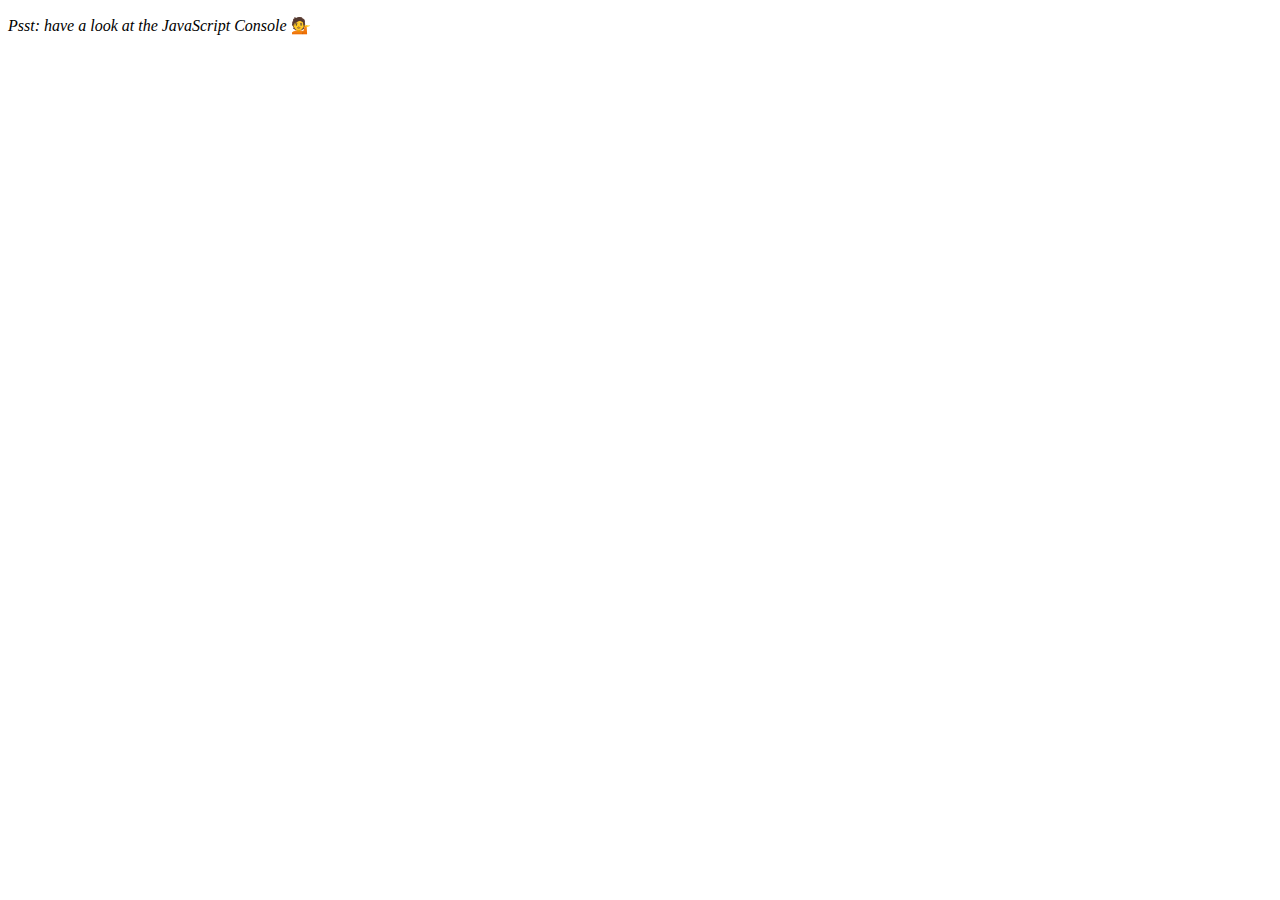
<file: Array cardio day 1/index.html>
<!DOCTYPE html>
<html lang="en">
<head>
  <meta charset="UTF-8">
  <title>Array Cardio 💪</title>
</head>
<body>
  <p><em>Psst: have a look at the JavaScript Console</em> 💁</p>
  <script>
    // Get your shorts on - this is an array workout!
    // ## Array Cardio Day 1

    // Some data we can work with

    const inventors = [
      { first: 'Albert', last: 'Einstein', year: 1879, passed: 1955 },
      { first: 'Isaac', last: 'Newton', year: 1643, passed: 1727 },
      { first: 'Galileo', last: 'Galilei', year: 1564, passed: 1642 },
      { first: 'Marie', last: 'Curie', year: 1867, passed: 1934 },
      { first: 'Johannes', last: 'Kepler', year: 1571, passed: 1630 },
      { first: 'Nicolaus', last: 'Copernicus', year: 1473, passed: 1543 },
      { first: 'Max', last: 'Planck', year: 1858, passed: 1947 },
      { first: 'Katherine', last: 'Blodgett', year: 1898, passed: 1979 },
      { first: 'Ada', last: 'Lovelace', year: 1815, passed: 1852 },
      { first: 'Sarah E.', last: 'Goode', year: 1855, passed: 1905 },
      { first: 'Lise', last: 'Meitner', year: 1878, passed: 1968 },
      { first: 'Hanna', last: 'Hammarström', year: 1829, passed: 1909 }
    ];

    const people = ['Beck, Glenn', 'Becker, Carl', 'Beckett, Samuel', 'Beddoes, Mick', 'Beecher, Henry', 'Beethoven, Ludwig', 'Begin, Menachem', 'Belloc, Hilaire', 'Bellow, Saul', 'Benchley, Robert', 'Benenson, Peter', 'Ben-Gurion, David', 'Benjamin, Walter', 'Benn, Tony', 'Bennington, Chester', 'Benson, Leana', 'Bent, Silas', 'Bentsen, Lloyd', 'Berger, Ric', 'Bergman, Ingmar', 'Berio, Luciano', 'Berle, Milton', 'Berlin, Irving', 'Berne, Eric', 'Bernhard, Sandra', 'Berra, Yogi', 'Berry, Halle', 'Berry, Wendell', 'Bethea, Erin', 'Bevan, Aneurin', 'Bevel, Ken', 'Biden, Joseph', 'Bierce, Ambrose', 'Biko, Steve', 'Billings, Josh', 'Biondo, Frank', 'Birrell, Augustine', 'Black, Elk', 'Blair, Robert', 'Blair, Tony', 'Blake, William'];

    // Array.prototype.filter()
    // 1. Filter the list of inventors for those who were born in the 1500's
    const fif = inventors.filter((inventor) => (inventor.year >= 1500 && inventor.year < 1600));
    console.table(fif);

    // Array.prototype.map()
    // 2. Give us an array of the inventors' first and last names
    const fn = inventors.map((inventor) => (inventor.first+' '+ inventor.last));
    console.log(fn);

    // Array.prototype.sort()
    // 3. Sort the inventors by birthdate, oldest to youngest
    const srt = inventors.sort((a, b) => a.year - b.year);
    console.log(srt);

    // Array.prototype.reduce()
    // 4. How many years did all the inventors live?
    const rd = inventors.reduce((rd, inventor) => { return rd + (inventor.passed - inventor.year)},0);
    console.log(rd);

    // 5. Sort the inventors by years lived
    const liveSrt = inventors.sort((a, b) => a.passed - a.year - b.passed + b.year);
    console.table(liveSrt);

    // 6. create a list of Boulevards in Paris that contain 'de' anywhere in the name
    // https://en.wikipedia.org/wiki/Category:Boulevards_in_Paris
//    const category = document.querySelector('.mw-category');
//    const links = Array.from(category.querySelectorAll('a'));
//    const de = links.map(link => link.textContent).filter(name => name.includes('de'));


    // 7. sort Exercise
    // Sort the people alphabetically by last name
    var sp = people.sort((a,b) => a.split(',')[0] > b.split(',')[0] ? 1: -1);
    console.log(sp);

    // 8. Reduce Exercise
    // Sum up the instances of each of these
    const data = ['car', 'car', 'truck', 'truck', 'bike', 'walk', 'car', 'van', 'bike', 'walk', 'car', 'van', 'car', 'truck' ];
    var summ = data.reduce((object, item) => {
      if(!object[item]){
        object[item] = 0;
      }
      object[item]++;
      return object;
    }, {});
    console.log(summ);

  </script>
</body>
</html>
</file>
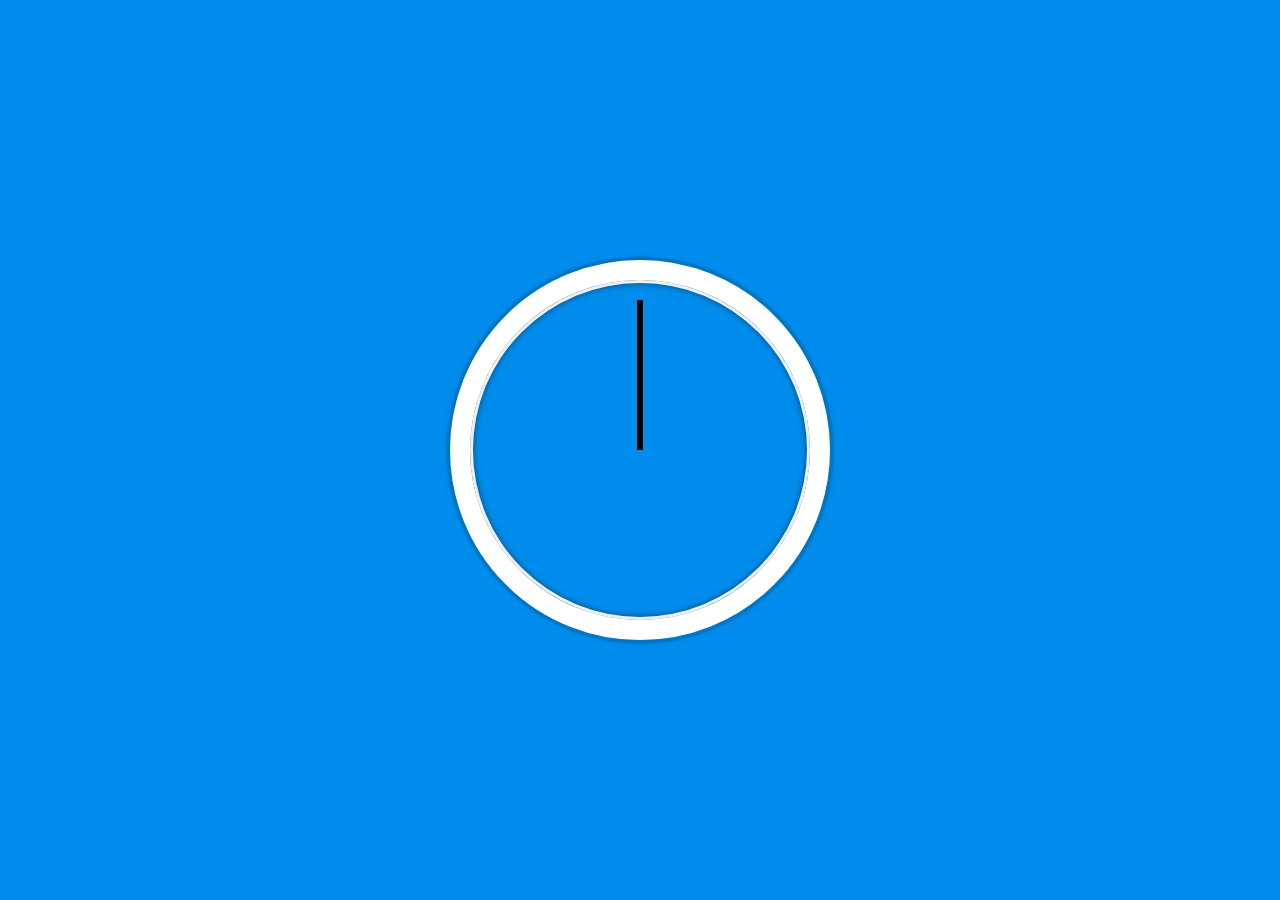
<file: cssclock/index.html>
<!DOCTYPE html>
<html lang="en">
<head>
  <meta charset="UTF-8">
  <title>JS + CSS Clock</title>
</head>
<body>


    <div class="clock">
      <div class="clock-face">
        <div class="hand hour-hand"></div>
        <div class="hand min-hand"></div>
        <div class="hand second-hand"></div>
      </div>
    </div>


  <style>
    html {
      background:#018DED url(http://unsplash.it/1500/1000?image=881&blur=50);
      background-size:cover;
      font-family:'helvetica neue';
      text-align: center;
      font-size: 10px;
    }

    body {
      margin: 0;
      font-size: 2rem;
      display:flex;
      flex:1;
      min-height: 100vh;
      align-items: center;
    }

    .clock {
      width: 30rem;
      height: 30rem;
      border:20px solid white;
      border-radius:50%;
      margin:50px auto;
      position: relative;
      padding:2rem;
      box-shadow:
        0 0 0 4px rgba(0,0,0,0.1),
        inset 0 0 0 3px #EFEFEF,
        inset 0 0 10px black,
        0 0 10px rgba(0,0,0,0.2);
    }

    .clock-face {
      position: relative;
      width: 100%;
      height: 100%;
      transform: translateY(-3px); /* account for the height of the clock hands */
    }

    .hand {
      width:50%;
      height:6px;
      background:black;
      position: absolute;
      top:50%;
      transform-origin: 100%;
      transform: rotate(90deg);
      transition: all 0.5s;
      transition-timing-function: cubic-bezier(0.42, 0, 0.15, 1.51);
    }
    

  </style>

  <script>
    const secondHand = document.querySelector('.second-hand');
    const minHand = document.querySelector('.min-hand');
    const hourHand = document.querySelector('.hour-hand');
    var seconds = 0;
    function setDate() {
      var now = new Date();
      seconds = now.getSeconds();
      if(!seconds) seconds += 60
      var secondDegrees = ((seconds/60) * 360) + 90;
      secondHand.style.transform = `rotate(${secondDegrees}deg)`
      
      var mins = now.getMinutes();
      var minDegrees = ((mins/60) * 360) + 90;
      minHand.style.transform = `rotate(${minDegrees}deg)`

      var hour = now.getHours();
      var hourDegrees = ((hour/24) * 360) + 90;
      hourHand.style.transform = `rotate(${hourDegrees}deg)`
      
    }
    
    setInterval(setDate, 1000)

  </script>
</body>
</html>
</file>
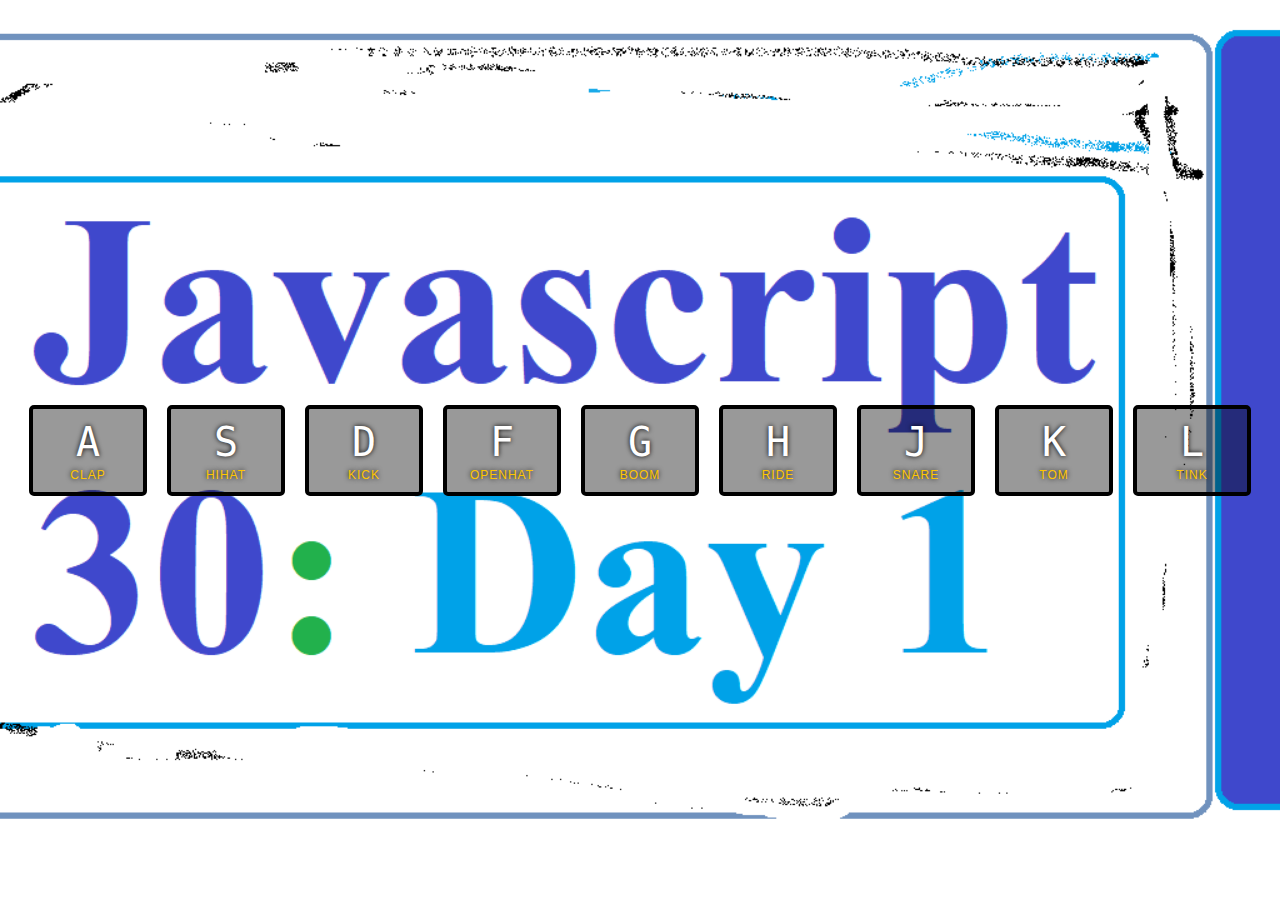
<file: drumKit/index.html>
<!DOCTYPE html>
<html>

<head>
  <meta charset="utf-8" />
  <meta http-equiv="X-UA-Compatible" content="IE=edge">
  <title>Page Title</title>
  <meta name="viewport" content="width=device-width, initial-scale=1">
  <link rel="stylesheet" type="text/css" media="screen" href="main.css" />
  <!-- <script src="main.js"></script> -->
</head>

<body>
  <div class="keys">
    <div data-key="65" class="key">
      <kbd>A</kbd>
      <span class="sound">clap</span>
    </div>
    <div data-key="83" class="key">
      <kbd>S</kbd>
      <span class="sound">hihat</span>
    </div>
    <div data-key="68" class="key">
      <kbd>D</kbd>
      <span class="sound">kick</span>
    </div>
    <div data-key="70" class="key">
      <kbd>F</kbd>
      <span class="sound">openhat</span>
    </div>
    <div data-key="71" class="key">
      <kbd>G</kbd>
      <span class="sound">boom</span>
    </div>
    <div data-key="72" class="key">
      <kbd>H</kbd>
      <span class="sound">ride</span>
    </div>
    <div data-key="74" class="key">
      <kbd>J</kbd>
      <span class="sound">snare</span>
    </div>
    <div data-key="75" class="key">
      <kbd>K</kbd>
      <span class="sound">tom</span>
    </div>
    <div data-key="76" class="key">
      <kbd>L</kbd>
      <span class="sound">tink</span>
    </div>
  </div>

  <audio data-key="65" src="sounds/clap.wav"></audio>
  <audio data-key="83" src="sounds/hihat.wav"></audio>
  <audio data-key="68" src="sounds/kick.wav"></audio>
  <audio data-key="70" src="sounds/openhat.wav"></audio>
  <audio data-key="71" src="sounds/boom.wav"></audio>
  <audio data-key="72" src="sounds/ride.wav"></audio>
  <audio data-key="74" src="sounds/snare.wav"></audio>
  <audio data-key="75" src="sounds/tom.wav"></audio>
  <audio data-key="76" src="sounds/tink.wav"></audio>

  <script>
    window.addEventListener('keydown', playSound);
s
    function removeTransition(e) {
      if (e.propertyName !== 'transform') return;
      this.classList.remove("playing")
    }

    function playSound(e) {
      const audio = document.querySelector(`audio[data-key="${e.keyCode}"]`);
      const key = document.querySelector(`.key[data-key="${e.keyCode}"]`);
      if (!audio) return;
      audio.currentTime = 0;
      audio.play();
      key.classList.add("playing")

      const keys = document.querySelectorAll('.key');
      keys.forEach(key => key.addEventListener('transitionend', removeTransition))
    }
  </script>

</body>

</html>
</file>
<file: drumKit/main.css>
html {
  font-size: 10px;
  background: url(js30.png) bottom center;
    background-size: cover;
}

body, html {
  margin: 0;
  padding: 0;
  font-family: sans-serif;
}

.keys {
  display: flex;
  flex: 1;
  min-height: 100vh;
  align-items: center;
  justify-content: center;
}

.key {
  border: .4rem solid black;
  border-radius: .5rem;
  margin: 1rem;
  font-size: 1.5rem;
  padding: 1rem .5rem;
  transition: all .07s ease;
  width: 10rem;
  text-align: center;
  color: white;
  background: rgba(0, 0, 0, 0.4);
  text-shadow: 0 0 .5rem black;
}

.playing {
  transform: scale(1.1);
  border-color: #ffc600;
  box-shadow: 0 0 1rem #ffc600;
}

kbd {
  display: block;
  font-size: 4rem;
}

.sound {
  font-size: 1.2rem;
  text-transform: uppercase;
  letter-spacing: .1rem;
  color: #ffc600;
}
</file>
